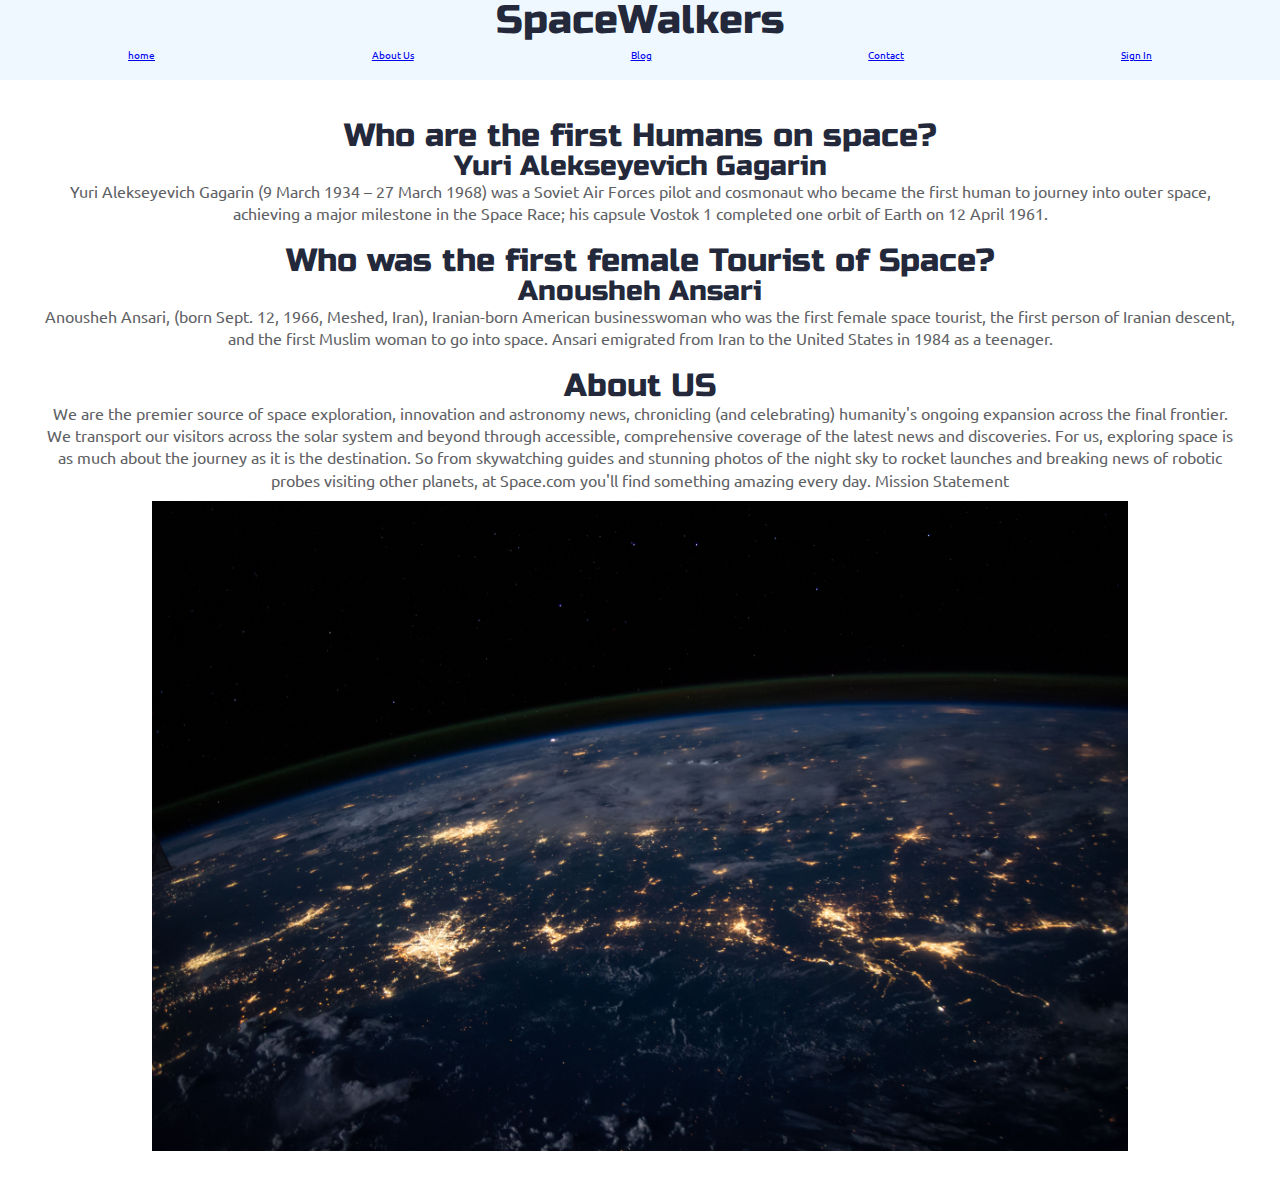
<file: about.html>
<!doctype html>

<html lang="en">
<head>
  <meta charset="utf-8">

  <title>SpaceWalkers</title>

  <link href="https://fonts.googleapis.com/css?family=Russo+One|Ubuntu" rel="stylesheet">
  <link href="css/index.css" rel="stylesheet">

  <!--[if lt IE 9]>
    <script src="https://cdnjs.cloudflare.com/ajax/libs/html5shiv/3.7.3/html5shiv.js"></script>
  <![endif]-->
</head>


<body>

    <!-- navigation code here -->
   
     <nav class="navigation">
       <h1>SpaceWalkers</h1>
   
       <div class="navBar">
         <a href="index.html">home</a>
         <a href="#">About Us</a>
         <a href="#">Blog</a>
         <a href="#">Contact</a>
         <a href="#">Sign In</a>
       </div>
     </nav>

     <section>
         <div>
             <h2>Who are the first Humans on space?</h2>
             <h3>Yuri Alekseyevich Gagarin</h3>
             <p>Yuri Alekseyevich Gagarin (9 March 1934 – 27 March 1968) was a Soviet Air Forces pilot and cosmonaut who became the first human to journey into outer space, achieving a major milestone in the Space Race; his capsule Vostok 1 completed one orbit of Earth on 12 April 1961.
            </p>


             
         </div>

         <div>
             <h2>Who was the first female Tourist of Space?</h2>
             <h3>Anousheh Ansari</h3>
             <P>Anousheh Ansari, (born Sept. 12, 1966, Meshed, Iran), Iranian-born American businesswoman who was the first female space tourist, the first person of Iranian descent, and the first Muslim woman to go into space. Ansari emigrated from Iran to the United States in 1984 as a teenager.</P>
         </div>

         <div>
             <h2>About US</h2>
             <p>We are the premier source of space exploration, innovation and astronomy news, chronicling (and celebrating) humanity's ongoing expansion across the final frontier. We transport our visitors across the solar system and beyond through accessible, comprehensive coverage of the latest news and discoveries. For us, exploring space is as much about the journey as it is the destination. So from skywatching guides and stunning photos of the night sky to rocket launches and breaking news of robotic probes visiting other planets, at Space.com you'll find something amazing every day.

                Mission Statement</p>
         </div>
         <img src="img/nasa.jpg" alt="a picture of earth taken by nasa">
     </section>
     
   
   
   </body>
   </html>
</file>
<file: css/index.css>
/* http://meyerweb.com/eric/tools/css/reset/ 
   v2.0 | 20110126
   License: none (public domain)
*/
html,
body,
div,
span,
applet,
object,
iframe,
h1,
h2,
h3,
h4,
h5,
h6,
p,
blockquote,
pre,
a,
abbr,
acronym,
address,
big,
cite,
code,
del,
dfn,
em,
img,
ins,
kbd,
q,
s,
samp,
small,
strike,
strong,
sub,
sup,
tt,
var,
b,
u,
i,
center,
dl,
dt,
dd,
ol,
ul,
li,
fieldset,
form,
label,
legend,
table,
caption,
tbody,
tfoot,
thead,
tr,
th,
td,
article,
aside,
canvas,
details,
embed,
figure,
figcaption,
footer,
header,
hgroup,
menu,
nav,
output,
ruby,
section,
summary,
time,
mark,
audio,
video {
  margin: 0;
  padding: 0;
  border: 0;
  font-size: 100%;
  font: inherit;
  vertical-align: baseline;
}
/* HTML5 display-role reset for older browsers */
article,
aside,
details,
figcaption,
figure,
footer,
header,
hgroup,
menu,
nav,
section {
  display: block;
}
body {
  line-height: 1;
}
ol,
ul {
  list-style: none;
}
blockquote,
q {
  quotes: none;
}
blockquote:before,
blockquote:after,
q:before,
q:after {
  content: '';
  content: none;
}
table {
  border-collapse: collapse;
  border-spacing: 0;
}
* {
  box-sizing: border-box;
}
html {
  font-size: 62.5%;
}
html,
body {
  font-family: 'Ubuntu', sans-serif;
  color: #5E6164;
}
h1,
h2,
h3,
h4,
h5 {
  font-family: 'Russo One', sans-serif;
  color: #23293B;
}
h2 {
  font-size: 3.2rem;
}
h3 {
  font-size: 2.8rem;
}
p {
  font-size: 1.6rem;
  line-height: 1.4;
}
.container {
  max-width: 800px;
  width: 100%;
  margin: 0 auto;
}
.intro img {
  max-width: 100%;
  margin: 20px 2.5%;
  border-radius: 20px;
  height: 100%;
}
@media (max-width: 500px) {
  .intro img {
    width: 100%;
    margin: 0 auto;
  }
}
@media (max-width: 500px) {
  .intro {
    display: flex;
    flex-direction: column;
  }
}
.navigation {
  width: 100%;
  margin: 0 auto;
  height: 80px;
  display: flex;
  flex-direction: column;
  align-items: center;
  background-color: #F0F8FF;
}
.navigation h1 {
  font-size: 4rem;
}
.navigation .navBar {
  width: 80%;
  margin-top: 10px;
  display: flex;
  justify-content: space-between;
}
@media (max-width: 500px) {
  .navigation {
    width: 100%;
    display: flex;
    flex-direction: column;
  }
}
footer {
  color: #22283B;
  background: #f4f4f4;
  padding: 20px 0;
  border: 1px double #e0e0e0;
  border-radius: 10px;
  display: flex;
  justify-content: center;
  align-items: center;
}
@media (max-width: 500px) {
  footer {
    width: 100%;
  }
}
.home .intro h2 {
  padding: 15px;
}
.home .intro p {
  padding: 0 15px;
}
.home .space-images {
  display: flex;
  flex-wrap: wrap;
  width: 100%;
}
@media (max-width: 500px) {
  .home .space-images {
    display: flex;
    flex-direction: column;
  }
  .home .space-images .sky {
    display: none;
  }
  .home .space-images .launch {
    display: none;
  }
}
.home .space-images img {
  width: 28%;
  margin: 20px 2.5%;
  border-radius: 20px;
  height: 100%;
}
@media (max-width: 500px) {
  .home .space-images img {
    width: 90%;
  }
}
.home .visit-planets {
  padding: 15px;
}
.home .visit-planets h3 {
  margin-top: 11px;
}
.home .visit-planets p {
  margin-top: 13px;
}
.home .walk {
  margin-top: 60px;
  border-top: 1px solid #dee2e6;
  padding: 50px 60px;
  display: flex;
  justify-content: center;
}
@media (max-width: 500px) {
  .home .walk {
    display: flex;
    flex-direction: column-reverse;
    max-width: 90%;
    margin: 0 auto;
  }
  .home .walk .walk-img {
    width: 300px;
    padding-bottom: 10px;
  }
}
.home .walk .walk-text {
  width: 50%;
}
@media (max-width: 500px) {
  .home .walk .walk-text {
    width: 100%;
  }
}
.home .walk .walk-text h3 {
  margin-bottom: 10px;
}
.home .walk .walk-text p {
  margin-bottom: 26px;
}
.home .walk .walk-text .btn {
  display: block;
  background-color: black;
  margin: 0 10px 20px;
  cursor: pointer;
  width: 100px;
  height: 45px;
  font-size: 2rem;
  border-radius: 10px;
  color: #fff;
  padding: 11px;
  text-align: center;
}
.home .walk .walk-text .btn:hover {
  background-color: #fff;
  color: black;
}
@media (max-width: 500px) {
  .home .walk .walk-text .btn {
    width: 400px;
    margin: 0 auto;
  }
}
.home .walk-img {
  width: 46%;
  margin-left: 4%;
}
.home .walk-img img {
  width: 100%;
  height: auto;
  border-radius: 10px;
}
section {
  display: flex;
  flex-direction: column;
  text-align: center;
  justify-content: space-evenly;
  padding: 30px;
}
section div {
  padding: 10px;
}
@media (max-width: 500px) {
  section {
    display: flex;
    flex-direction: column;
    text-align: center;
    justify-content: space-evenly;
    padding: 10px;
  }
}
section img {
  display: flex;
  margin: 0 auto;
  width: 80%;
}
</file>
